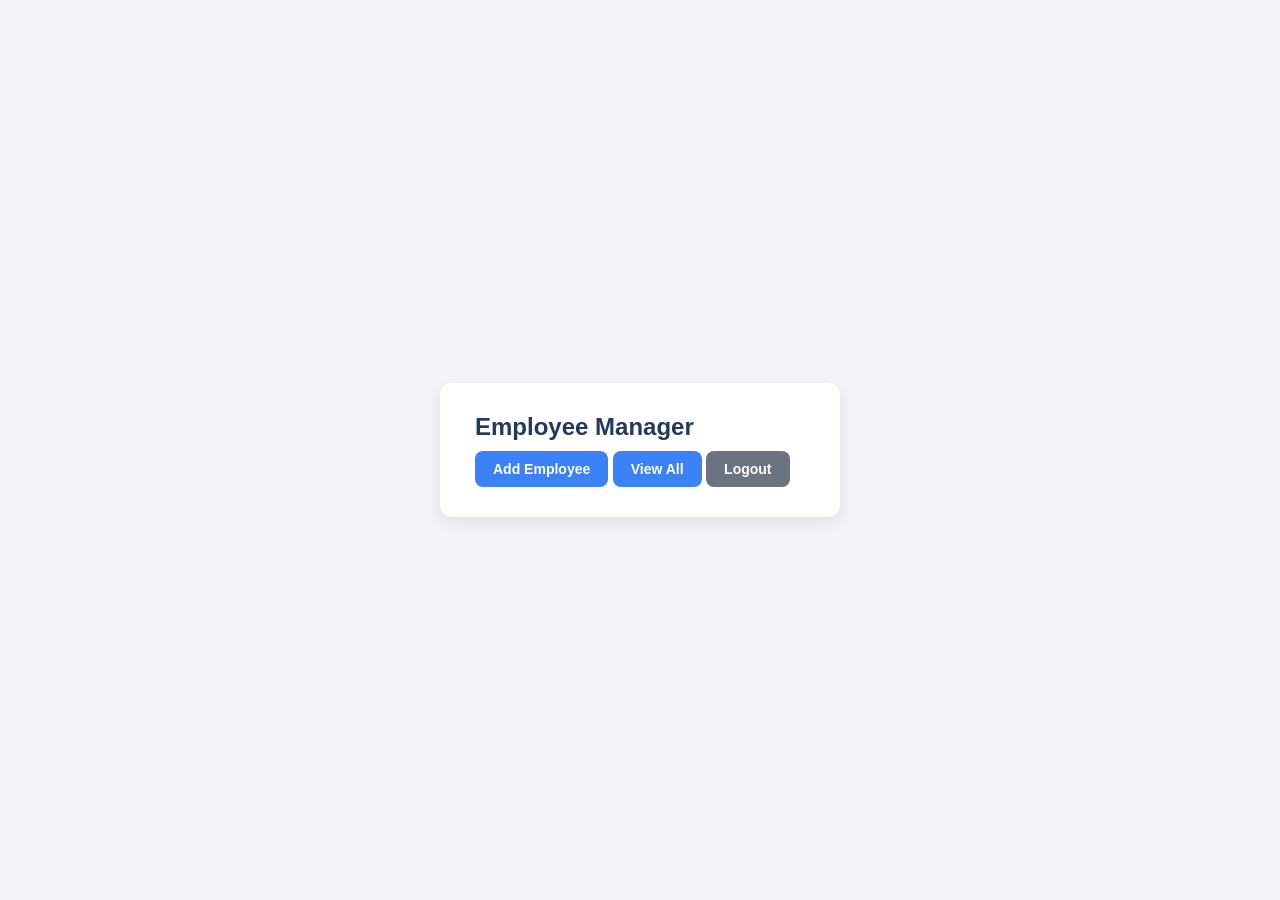
<file: src/main/webapp/index.html>
<!DOCTYPE html>
<html>
<head>
    <meta charset="UTF-8">
    <title>Employee Manager</title>
    <link rel="stylesheet" href="style.css">
</head>
<body>
<div class="card">
    <h2>Employee Manager</h2>
    <a href="addEmployee.html" class="btn">Add Employee</a>
    <a href="employee?action=list" class="btn">View All</a>
    <a href="logout" class="btn grey">Logout</a>
</div>
</body>
</html>
</file>
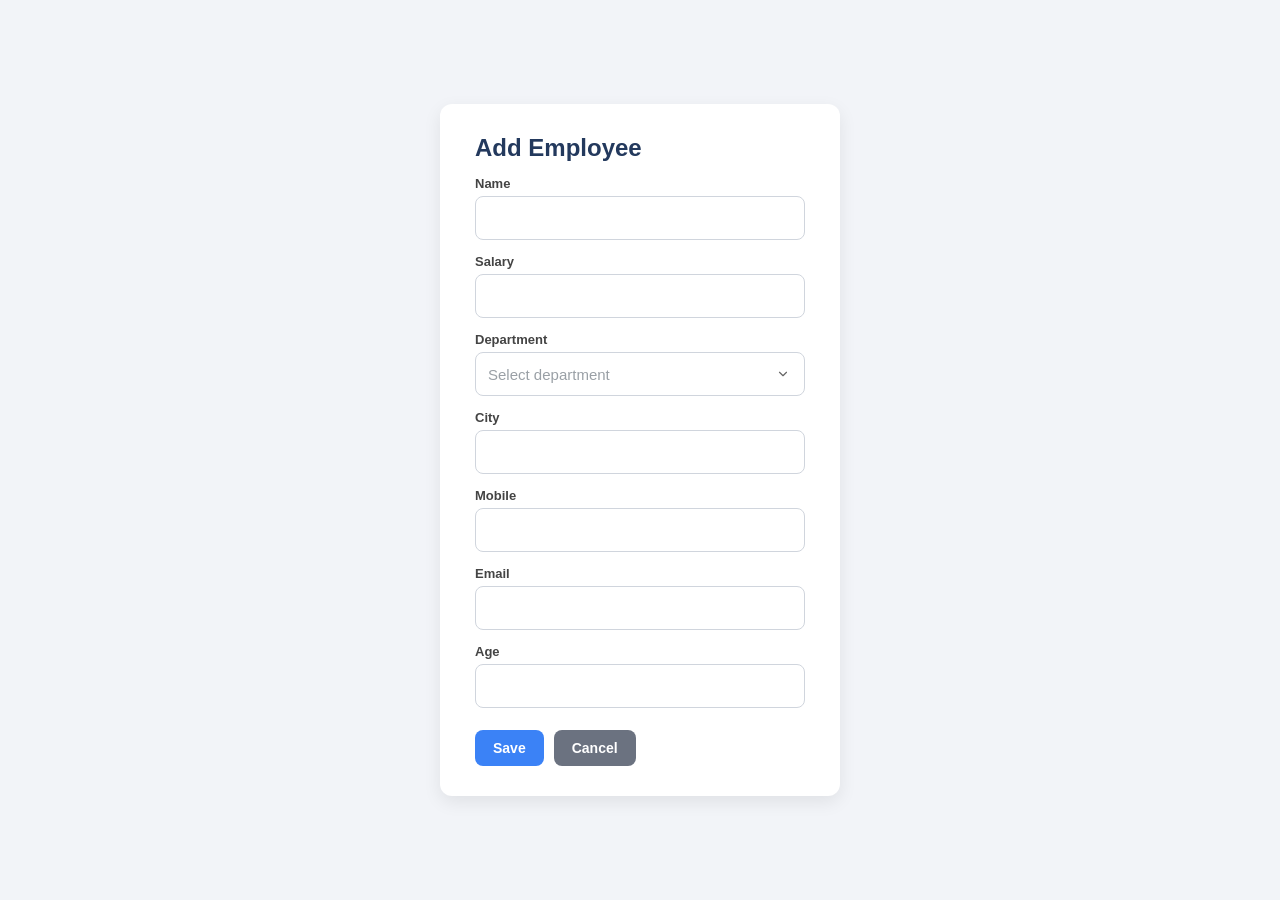
<file: src/main/webapp/addEmployee.html>
<!DOCTYPE html>
<html>
<head>
    <meta charset="UTF-8">
    <title>Add Employee</title>
    <link rel="stylesheet" href="style.css">
</head>
<body>
<div class="card">
    <h2>Add Employee</h2>
    <form action="employee" method="post">
        <input type="hidden" name="action" value="add">

        <label>Name</label>
        <input type="text" name="name" required>

        <label>Salary</label>
        <input type="number" name="salary" step="0.01" required>

        <label>Department</label>
        <select name="department" required>
            <option value="" disabled selected>Select department</option>
            <option value="HR">HR</option>
            <option value="IT">IT</option>
            <option value="Finance">Finance</option>
            <option value="Sales">Sales</option>
            <option value="Marketing">Marketing</option>
            <option value="Operations">Operations</option>
        </select>

        <label>City</label>
        <input type="text" name="city">

        <label>Mobile</label>
        <input type="text" name="mobileNumber">

        <label>Email</label>
        <input type="email" name="email">

        <label>Age</label>
        <input type="number" name="age">

        <div class="actions">
            <button type="submit">Save</button>
            <a href="index.html" class="btn grey">Cancel</a>
        </div>
    </form>
</div>
</body>
</html>
</file>
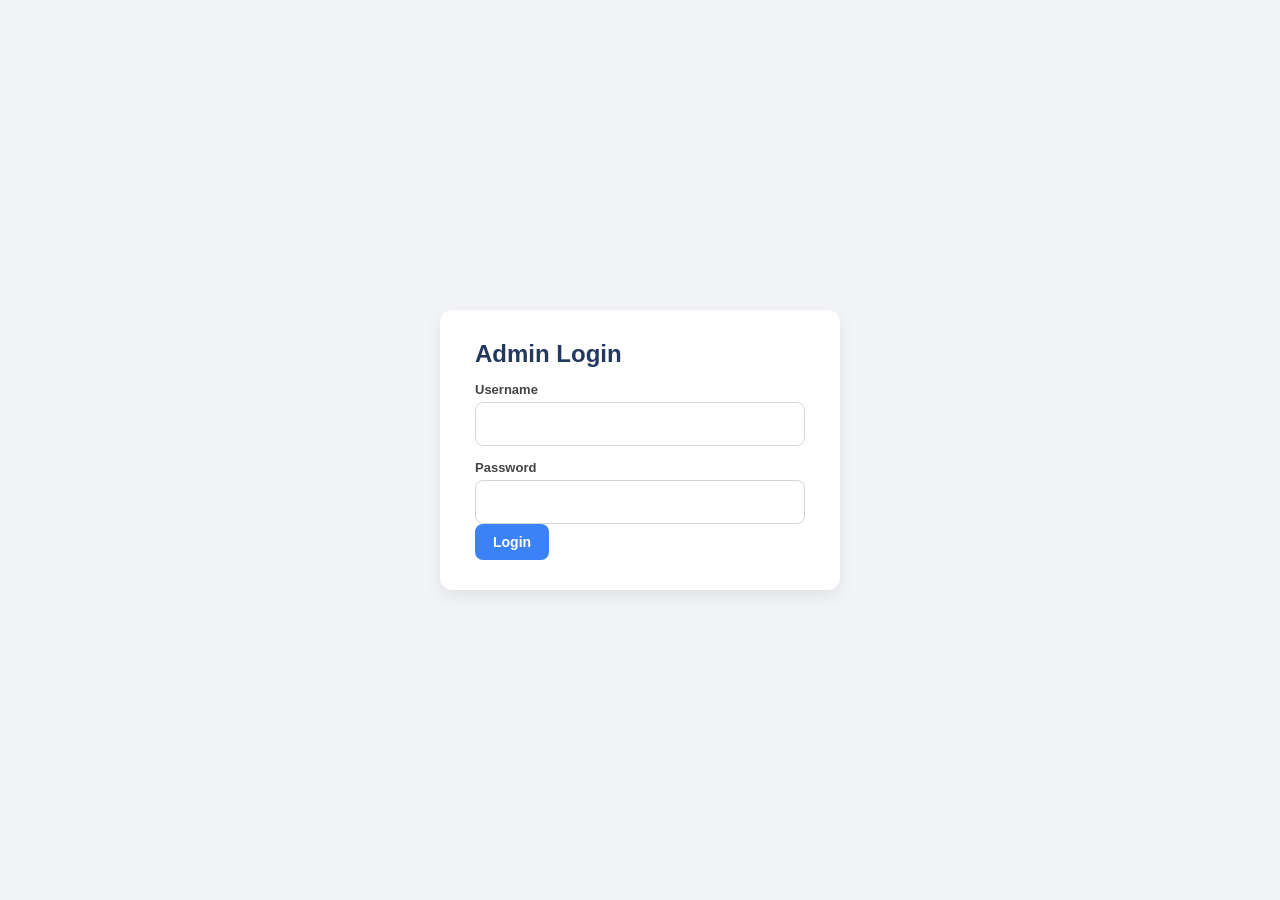
<file: src/main/webapp/login.html>
<!DOCTYPE html>
<html>
<head>
    <meta charset="UTF-8">
    <title>Login</title>
    <link rel="stylesheet" href="style.css">
</head>
<body>
<div class="card">
    <h2>Admin Login</h2>
    <form action="login" method="post">
        <label>Username</label>
        <input type="text" name="username" required>

        <label>Password</label>
        <input type="password" name="password" required>

        <button type="submit">Login</button>
    </form>

</div>
</body>
</html>
</file>
<file: src/main/webapp/style.css>
* { box-sizing: border-box; font-family: Arial, sans-serif; }

body {
    margin: 0;
    min-height: 100vh;
    display: flex;
    justify-content: center;
    align-items: center;
    background: #f2f4f8;
    padding: 30px 15px;
}

.card {
    background: #fff;
    padding: 30px 35px;
    border-radius: 12px;
    width: 400px;
    box-shadow: 0 6px 18px rgba(0,0,0,.08);
}

h2 { margin: 0 0 10px; color: #23395d; }

label {
    display: block;
    margin: 14px 0 5px;
    font-weight: 600;
    font-size: 13px;
    color: #444;
}

input, select {
    width: 100%;
    height: 44px;              /* ← forces same height for both */
    padding: 10px 12px;
    border: 1px solid #d0d5dd;
    border-radius: 8px;
    font-size: 15px;           /* ← bumped from 14px */
    background: #fff;
    color: #222;
    transition: border-color .15s, box-shadow .15s;
}

select {
    appearance: none;
    -webkit-appearance: none;
    background-image: url("data:image/svg+xml;utf8,<svg xmlns='http://www.w3.org/2000/svg' width='14' height='14' viewBox='0 0 24 24' fill='none' stroke='%23666' stroke-width='2' stroke-linecap='round' stroke-linejoin='round'><polyline points='6 9 12 15 18 9'/></svg>");
    background-repeat: no-repeat;
    background-position: right 14px center;
    padding-right: 40px;       /* ← more room so text isn't cramped */
    font-size: 15px;           /* ← match inputs explicitly */
    cursor: pointer;
}

input:focus, select:focus {
    outline: none;
    border-color: #3b82f6;
    box-shadow: 0 0 0 3px rgba(59,130,246,.15);
}



select:invalid {
    color: #9aa0a6;   /* placeholder option appears grey */
}

/* buttons */
.actions {
    margin-top: 22px;
    display: flex;
    gap: 10px;
}

button, .btn {
    display: inline-block;
    background: #3b82f6;
    color: #fff;
    padding: 10px 18px;
    border-radius: 8px;
    text-decoration: none;
    border: none;
    cursor: pointer;
    font-size: 14px;
    font-weight: 600;
    transition: background .15s;
}

button:hover, .btn:hover { background: #2563eb; }

.btn.grey { background: #6b7280; }
.btn.grey:hover { background: #4b5563; }
</file>
